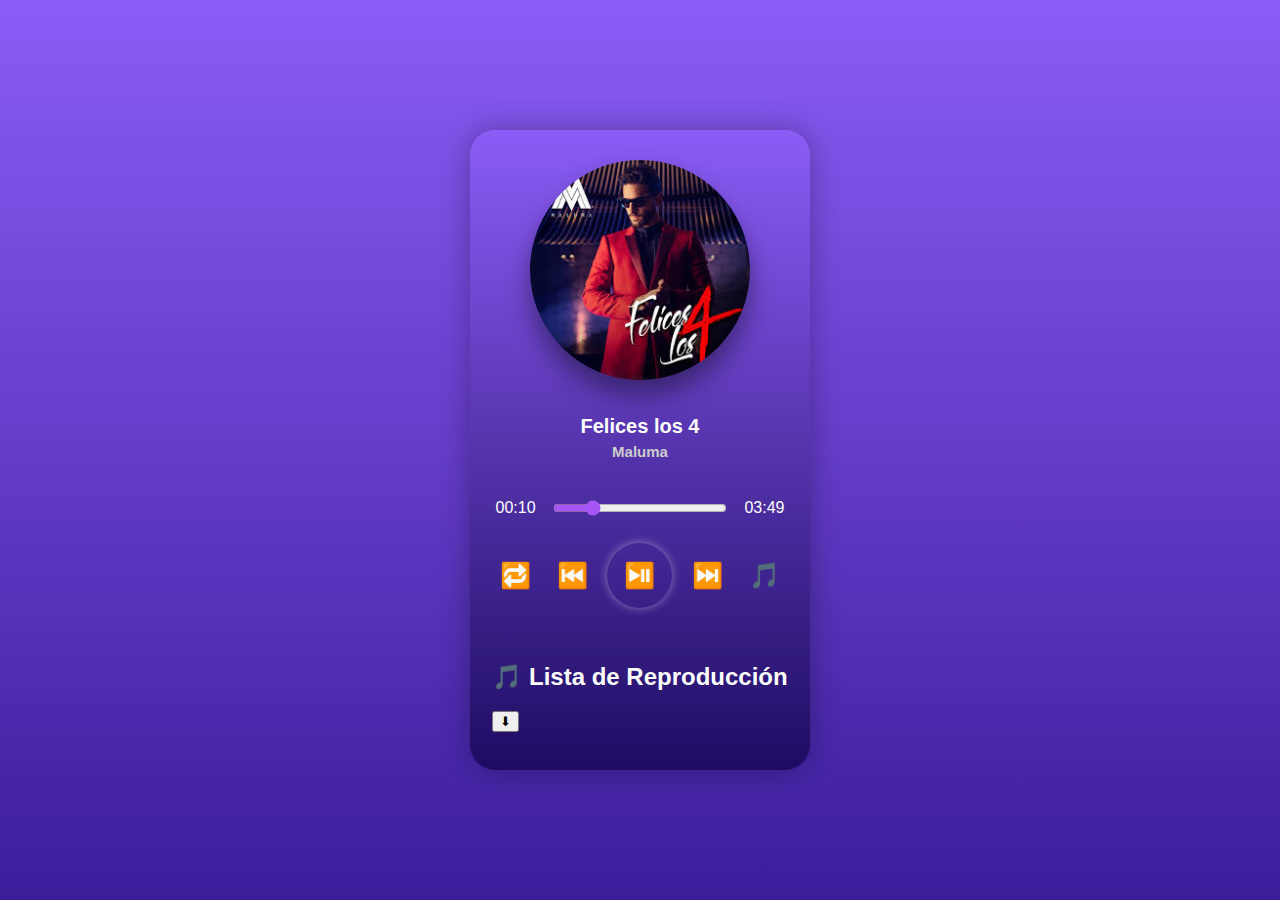
<file: index.html>
<!DOCTYPE html>
<html lang="es">
<head>
    <meta charset="UTF-8">
    <meta name="viewport" content="width=device-width, initial-scale=1.0">
    <title>Reproductor de Música</title>
    <link rel="stylesheet" href="css/style.css">
</head>
<body id="body">

    <!-- REPRODUCTOR-->
    <div id="player_contenedor" class="oculto">

        <section id="imagen_cancion">
            <img id="portada" src="/img/Ellipse 1.png" alt="Portada del álbum">
        </section>

        <section id="info_cancion">
            <h1 id="titulo">With The Clouds</h1>
            <h2 id="artista">Emma Volka</h2>
        </section>

        <section id="barra_progreso">
            <span id="inicio">00:10</span>
            <input type="range" id="progreso" min="0" max="100" value="20">
            <span id="final">3:44</span>
        </section>

        <section id="controles">
            <button id="btn_repetir2">🔁</button>
            <button id="btn_atras">⏮️</button>
            <button id="btn_play">⏯️</button>
            <button id="btn_adelante">⏭️</button>
            <button id="btn_lista">🎵</button>
        </section>

        <!-- AGREGADO: lista de canciones oculta -->
       <div id="modal_playlist">
        <div id="modal_header">
            <h2>🎵 Lista de Reproducción</h2>
            <button id="btn_cerrar_modal">⬇</button>
        </div>
        <div id="lista_canciones">
            <!-- Las canciones se generarán dinámicamente aquí -->
        </div>
      </div>



    </div>

    <!-- Enlace al script -->
    <script src="app.js"></script>

</body>
</html>
</file>
<file: css/style.css>
/* Fondo general */
#body {
    background: linear-gradient(to bottom, #8b5cf6, #3b1d9a);
    color: white;
    font-family: 'Arial', sans-serif;
    height: 100vh;
    margin: 0;
    display: flex;
    justify-content: center;
    align-items: center;
}

/* Contenedor tipo "player" */
#player_contenedor {
    background: linear-gradient(to bottom, #8b5cf6, #1e0c63);
    width: 340px;
    height: 600px;
    border-radius: 25px;
    box-shadow: 0 0 30px rgba(0,0,0,0.3);
    display: flex;
    flex-direction: column;
    align-items: center;
    justify-content: space-between;
    padding: 20px 0;
}

/* Menú superior */
#menu_superior {
    width: 100%;
    display: flex;
    justify-content: space-around;
    margin-top: 5px;
}

#menu_superior button {
    background: none;
    border: none;
    color: white;
    font-size: 18px;
    cursor: pointer;
}

/* Imagen circular */
#imagen_cancion {
    display: flex;
    justify-content: center;
    align-items: center;
    margin-top: 10px;
}

#portada {
    width: 220px;
    height: 220px;
    border-radius: 50%;
    object-fit: cover;
    box-shadow: 0 15px 25px rgba(0, 0, 0, 0.4);
}

/* Información del tema */
#info_cancion {
    text-align: center;
}

#titulo {
    font-size: 20px;
    margin: 10px 0 0;
    font-weight: bold;
}

#artista {
    font-size: 15px;
    color: #ccc;
    margin-top: 5px;
}

/* Barra de progreso */
#barra_progreso {
    width: 85%;
    display: flex;
    align-items: center;
    justify-content: space-between;
}

#progreso {
    width: 60%;
    accent-color: #a855f7;
}

/* Controles inferiores */
#controles {
    display: flex;
    justify-content: space-around;
    align-items: center;
    width: 90%;
    margin-bottom: 10px;
}

#controles button {
    background: none;
    border: none;
    color: white;
    font-size: 25px;
    cursor: pointer;
}

#btn_play {
    background: white;
    color: #7c3aed;
    border-radius: 50%;
    width: 65px;
    height: 65px;
    font-size: 28px;
    display: flex;
    justify-content: center;
    align-items: center;
    box-shadow: 0 0 10px rgba(255,255,255,0.4);
}
</file>
